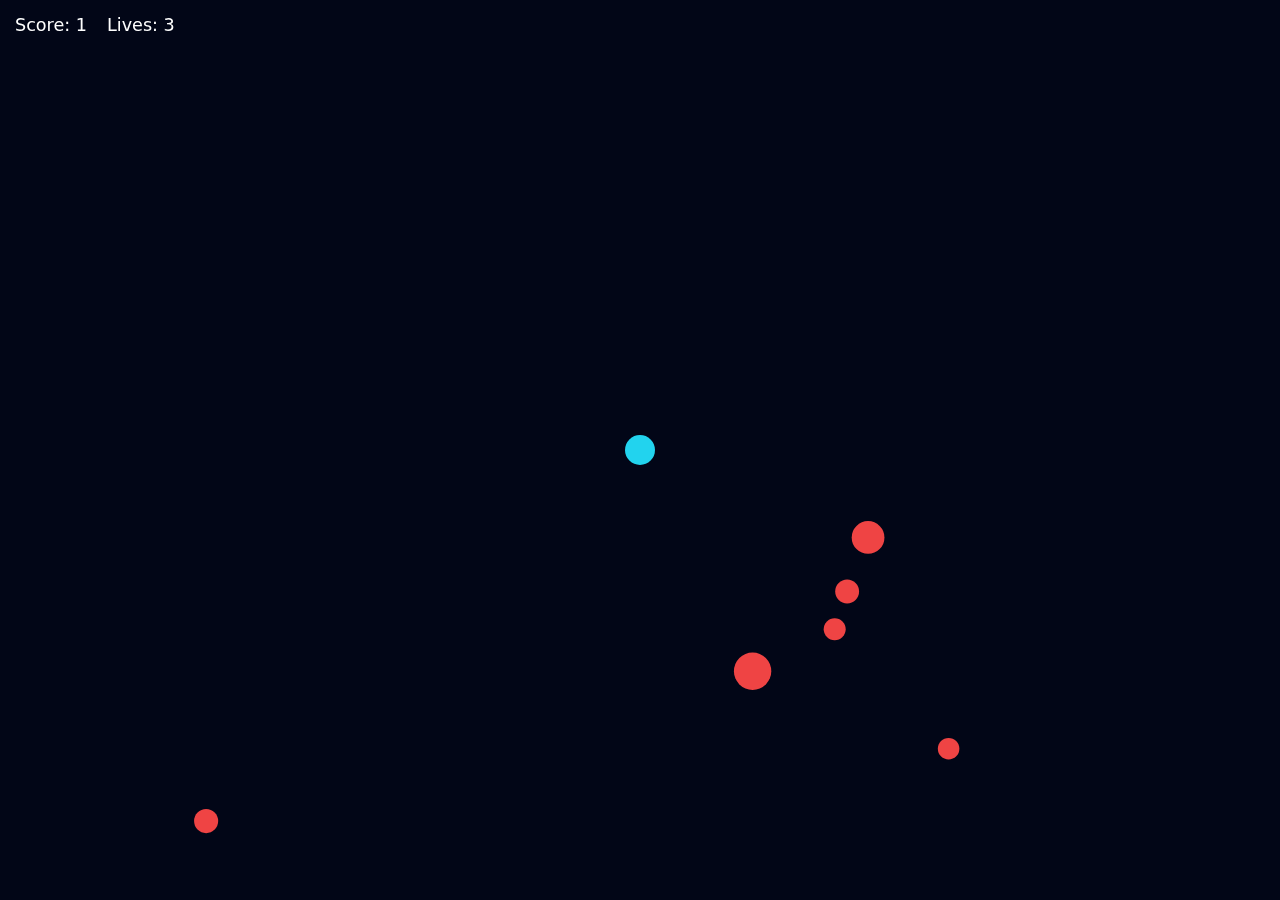
<file: index.html>
<!DOCTYPE html>
<html lang="en">
<head>
  <meta charset="UTF-8">
  <title>Particle Arena</title>
  <link rel="stylesheet" href="style.css">
</head>
<body>
  <canvas id="canvas"></canvas>
  <div class="hud">
    <span id="score">Score: 0</span>
    <span id="lives">Lives: 3</span>
  </div>
  <script src="game.js"></script>
</body>
</html>
</file>
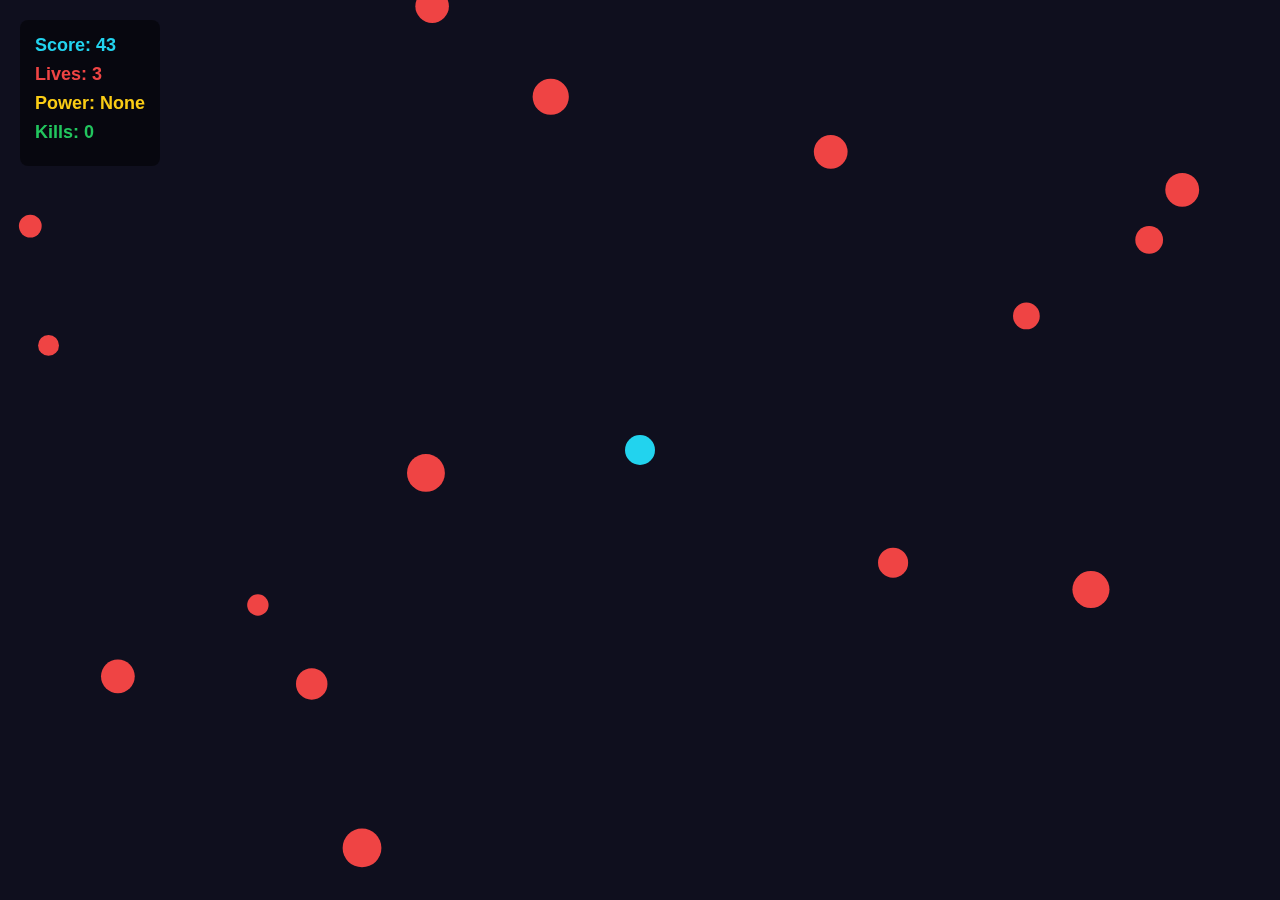
<file: game.html>
<!DOCTYPE html>
<html lang="en">
<head>
  <meta charset="UTF-8">
  <meta name="viewport" content="width=device-width, initial-scale=1.0">
  <title>Bullet Shooter Game</title>
  <style>
    * {
      margin: 0;
      padding: 0;
      box-sizing: border-box;
    }

    body {
      margin: 0;
      overflow: hidden;
      background-color: #1a1a2e;
      font-family: 'Arial', sans-serif;
    }

    #canvas {
      display: block;
      background-color: #0f0f1e;
      cursor: crosshair;
    }

    #hud {
      position: absolute;
      top: 20px;
      left: 20px;
      color: #ffffff;
      font-size: 18px;
      z-index: 10;
      background-color: rgba(0, 0, 0, 0.5);
      padding: 15px;
      border-radius: 8px;
      backdrop-filter: blur(5px);
    }

    #hud div {
      margin-bottom: 8px;
    }

    #score {
      color: #22d3ee;
      font-weight: bold;
    }

    #lives {
      color: #ef4444;
      font-weight: bold;
    }

    #power {
      color: #facc15;
      font-weight: bold;
    }

    #kills {
      color: #22c55e;
      font-weight: bold;
    }

    .wave-warning {
      position: absolute;
      top: 50%;
      left: 50%;
      transform: translate(-50%, -50%);
      color: #ef4444;
      font-size: 64px;
      font-weight: bold;
      text-shadow: 0 0 30px #ef4444;
      animation: waveWarning 2s ease-out;
      pointer-events: none;
      z-index: 100;
    }

    @keyframes waveWarning {
      0%, 100% { opacity: 0; }
      50% { opacity: 1; }
    }
  </style>
</head>
<body>
  <canvas id="canvas"></canvas>
  
  <div id="hud">
    <div id="score">Score: 0</div>
    <div id="lives">Lives: 3</div>
    <div id="power">Power: None</div>
    <div id="kills">Kills: 0</div>
  </div>

  <audio id="hitSound" src=""></audio>
  <audio id="powerSound" src=""></audio>
  <audio id="healSound" src=""></audio>

  <script>
    const canvas = document.getElementById("canvas");
    const ctx = canvas.getContext("2d");

    canvas.width = innerWidth;
    canvas.height = innerHeight;

    let score = 0;
    let lives = 3;
    let power = null;
    let gameOver = false;
    let kills = 0;
    let screenShake = 0;
    let waveTriggered = false;

    const hitSound = document.getElementById("hitSound");
    const powerSound = document.getElementById("powerSound");
    const healSound = document.getElementById("healSound");

    // ---------------- Mouse Control ----------------
    let mouse = { x: canvas.width / 2, y: canvas.height / 2 };
    canvas.addEventListener("mousemove", e => {
      const rect = canvas.getBoundingClientRect();
      mouse.x = e.clientX - rect.left;
      mouse.y = e.clientY - rect.top;
    });

    // ---------------- Player ----------------
    class Player {
      constructor() {
        this.x = canvas.width / 2;
        this.y = canvas.height / 2;
        this.radius = 15;
      }

      move() {
        const dx = mouse.x - this.x;
        const dy = mouse.y - this.y;
        const dist = Math.hypot(dx, dy);
        if (dist > 1) {
          this.x += dx * 0.12;
          this.y += dy * 0.12;
        }
        this.x = Math.max(this.radius, Math.min(canvas.width - this.radius, this.x));
        this.y = Math.max(this.radius, Math.min(canvas.height - this.radius, this.y));
      }

      draw() {
        ctx.beginPath();
        ctx.arc(this.x, this.y, this.radius, 0, Math.PI * 2);
        ctx.fillStyle = power === "shield" ? "#22c55e" : "#22d3ee";
        ctx.fill();
      }
    }

    // ---------------- Enemy ----------------
    class Enemy {
      constructor() {
        this.radius = Math.random() * 10 + 10;
        this.x = Math.random() * canvas.width;
        this.y = Math.random() * canvas.height;
        this.vx = (Math.random() - 0.5) * 4;
        this.vy = (Math.random() - 0.5) * 4;
      }

      update() {
        this.x += this.vx;
        this.y += this.vy;
        if (this.x < this.radius || this.x > canvas.width - this.radius) this.vx *= -1;
        if (this.y < this.radius || this.y > canvas.height - this.radius) this.vy *= -1;
        this.draw();
      }

      draw() {
        ctx.beginPath();
        ctx.arc(this.x, this.y, this.radius, 0, Math.PI * 2);
        ctx.fillStyle = "#ef4444";
        ctx.fill();
      }
    }

    // ---------------- Power-Up ----------------
    class PowerUp {
      constructor(type) {
        this.type = type;
        this.radius = 10;
        this.x = Math.random() * canvas.width;
        this.y = Math.random() * canvas.height;
      }

      draw() {
        ctx.beginPath();
        ctx.arc(this.x, this.y, this.radius, 0, Math.PI * 2);
        ctx.fillStyle = this.type === "heal" ? "#22c55e" : "#facc15";
        ctx.fill();
      }
    }

    // ---------------- Bullet ----------------
    class Bullet {
      constructor(x, y, targetX, targetY) {
        this.x = x;
        this.y = y;
        this.radius = 4;
        this.speed = 10;
        const dx = targetX - x;
        const dy = targetY - y;
        const dist = Math.hypot(dx, dy);
        this.vx = (dx / dist) * this.speed;
        this.vy = (dy / dist) * this.speed;
      }

      update() {
        this.x += this.vx;
        this.y += this.vy;
        this.draw();
      }

      draw() {
        ctx.beginPath();
        ctx.arc(this.x, this.y, this.radius, 0, Math.PI * 2);
        ctx.fillStyle = "#facc15";
        ctx.fill();
      }

      offscreen() {
        return this.x < 0 || this.x > canvas.width || this.y < 0 || this.y > canvas.height;
      }
    }

    // ---------------- Particle ----------------
    class Particle {
      constructor(x, y, color) {
        this.x = x;
        this.y = y;
        this.radius = Math.random() * 3 + 2;
        this.color = color;
        const angle = Math.random() * 2 * Math.PI;
        const speed = Math.random() * 6 + 2;
        this.vx = Math.cos(angle) * speed;
        this.vy = Math.sin(angle) * speed;
        this.alpha = 1;
        this.decay = Math.random() * 0.02 + 0.015;
      }

      update() {
        this.x += this.vx;
        this.y += this.vy;
        this.alpha -= this.decay;
        this.draw();
      }

      draw() {
        ctx.save();
        ctx.globalAlpha = this.alpha;
        ctx.beginPath();
        ctx.arc(this.x, this.y, this.radius, 0, Math.PI * 2);
        ctx.fillStyle = this.color;
        ctx.fill();
        ctx.restore();
      }

      isDead() {
        return this.alpha <= 0;
      }
    }

    // ---------------- Collision ----------------
    function collide(a, b) {
      const dx = a.x - b.x;
      const dy = a.y - b.y;
      return Math.hypot(dx, dy) < a.radius + b.radius;
    }

    // ---------------- Game Variables ----------------
    const player = new Player();
    let enemies = [];
    let powerUps = [];
    let bullets = [];
    let particles = [];

    function spawnEnemies(n) {
      for (let i = 0; i < n; i++) enemies.push(new Enemy());
    }

    spawnEnemies(15);

    // ---------------- Shooting ----------------
    function shoot() {
      if (gameOver) return;
      bullets.push(new Bullet(player.x, player.y, mouse.x, mouse.y));
    }
    canvas.addEventListener("mousedown", shoot);

    // ---------------- HUD ----------------
    function updateHUD() {
      document.getElementById("score").textContent = `Score: ${score}`;
      document.getElementById("lives").textContent = `Lives: ${lives}`;
      document.getElementById("power").textContent = `Power: ${power || "None"}`;
      document.getElementById("kills").textContent = `Kills: ${kills}`;
    }

    function showWaveWarning() {
      const div = document.createElement('div');
      div.className = 'wave-warning';
      div.textContent = '⚠️ ENEMIES INCOMING! ⚠️';
      document.body.appendChild(div);
      setTimeout(() => div.remove(), 2000);
    }

    // ---------------- Main Loop ----------------
    function animate() {
      if (gameOver) {
        ctx.setTransform(1,0,0,1,0,0);
        ctx.fillStyle = "rgba(0,0,0,0.7)";
        ctx.fillRect(0, 0, canvas.width, canvas.height);
        ctx.fillStyle = "#fff";
        ctx.font = "40px sans-serif";
        ctx.textAlign = "center";
        ctx.fillText("WASTED", canvas.width / 2, canvas.height / 2);
        ctx.textAlign = "left";
        return;
      }

      // Clear canvas normally
      ctx.setTransform(1,0,0,1,0,0);
      ctx.clearRect(0, 0, canvas.width, canvas.height);

      // Screen shake offsets
      let shakeX = 0, shakeY = 0;
      if (screenShake > 0) {
        shakeX = (Math.random() - 0.5) * screenShake;
        shakeY = (Math.random() - 0.5) * screenShake;
        screenShake *= 0.9;
        if (screenShake < 0.5) screenShake = 0;
      }

      ctx.save();
      ctx.translate(shakeX, shakeY);

      // Player
      player.move();
      player.draw();

      // Aim line
      ctx.beginPath();
      ctx.moveTo(player.x, player.y);
      ctx.lineTo(mouse.x, mouse.y);
      ctx.strokeStyle = "rgba(250,204,21,0.3)";
      ctx.stroke();

      // Bullets
      for (let i = bullets.length - 1; i >= 0; i--) {
        const b = bullets[i];
        b.update();

        for (let j = enemies.length - 1; j >= 0; j--) {
          if (collide(b, enemies[j])) {
            const colors = ["#ef4444","#facc15","#22c55e","#22d3ee"];
            for (let k = 0; k < 20; k++) {
              const color = colors[Math.floor(Math.random() * colors.length)];
              particles.push(new Particle(enemies[j].x, enemies[j].y, color));
            }
            enemies.splice(j, 1);
            bullets.splice(i, 1);
            score += 50;
            kills++;
            screenShake = 15;
            
            // Trigger wave at exactly 10 kills
            if (kills === 10 && !waveTriggered) {
              waveTriggered = true;
              showWaveWarning();
              setTimeout(() => spawnEnemies(20), 2000);
            }
            
            break;
          }
        }

        if (bullets[i]?.offscreen()) bullets.splice(i, 1);
      }

      // Enemies
      for (let i = enemies.length - 1; i >= 0; i--) {
        const e = enemies[i];
        e.update();

        for (let j = i - 1; j >= 0; j--) {
          if (collide(e, enemies[j])) {
            [e.vx, enemies[j].vx] = [enemies[j].vx, e.vx];
            [e.vy, enemies[j].vy] = [enemies[j].vy, e.vy];
          }
        }

        if (collide(player, e)) {
          if (power !== "shield") {
            lives--;
            hitSound.currentTime = 0;
            hitSound.play();
          }
          enemies.splice(i, 1);
          if (lives <= 0) gameOver = true;
        }
      }

      // Power-ups
      for (let i = powerUps.length - 1; i >= 0; i--) {
        const p = powerUps[i];
        p.draw();
        if (collide(player, p)) {
          if (p.type === "heal" && lives < 5) {
            lives++;
            healSound.currentTime = 0;
            healSound.play();
          } else {
            power = "shield";
            powerSound.currentTime = 0;
            powerSound.play();
            setTimeout(() => power = null, 5000);
          }
          powerUps.splice(i, 1);
        }
      }

      // Particles
      for (let i = particles.length - 1; i >= 0; i--) {
        particles[i].update();
        if (particles[i].isDead()) particles.splice(i, 1);
      }

      ctx.restore();

      score++;
      updateHUD();

      if (score % 600 === 0) enemies.push(new Enemy());
      if (score % 800 === 0) powerUps.push(new PowerUp(Math.random() > 0.5 ? "heal" : "shield"));

      requestAnimationFrame(animate);
    }

    // ---------------- Resize ----------------
    window.addEventListener("resize", () => {
      canvas.width = innerWidth;
      canvas.height = innerHeight;
    });

    animate();
  </script>
</body>
</html>
</file>
<file: style.css>
* { margin: 0; padding: 0; }

body {
  overflow: hidden;
  background: #020617;
  font-family: system-ui, sans-serif;
}

canvas { display: block; }

.hud {
  position: fixed;
  top: 15px;
  left: 15px;
  color: white;
  font-size: 1.1rem;
  display: flex;
  gap: 20px;
}
</file>
